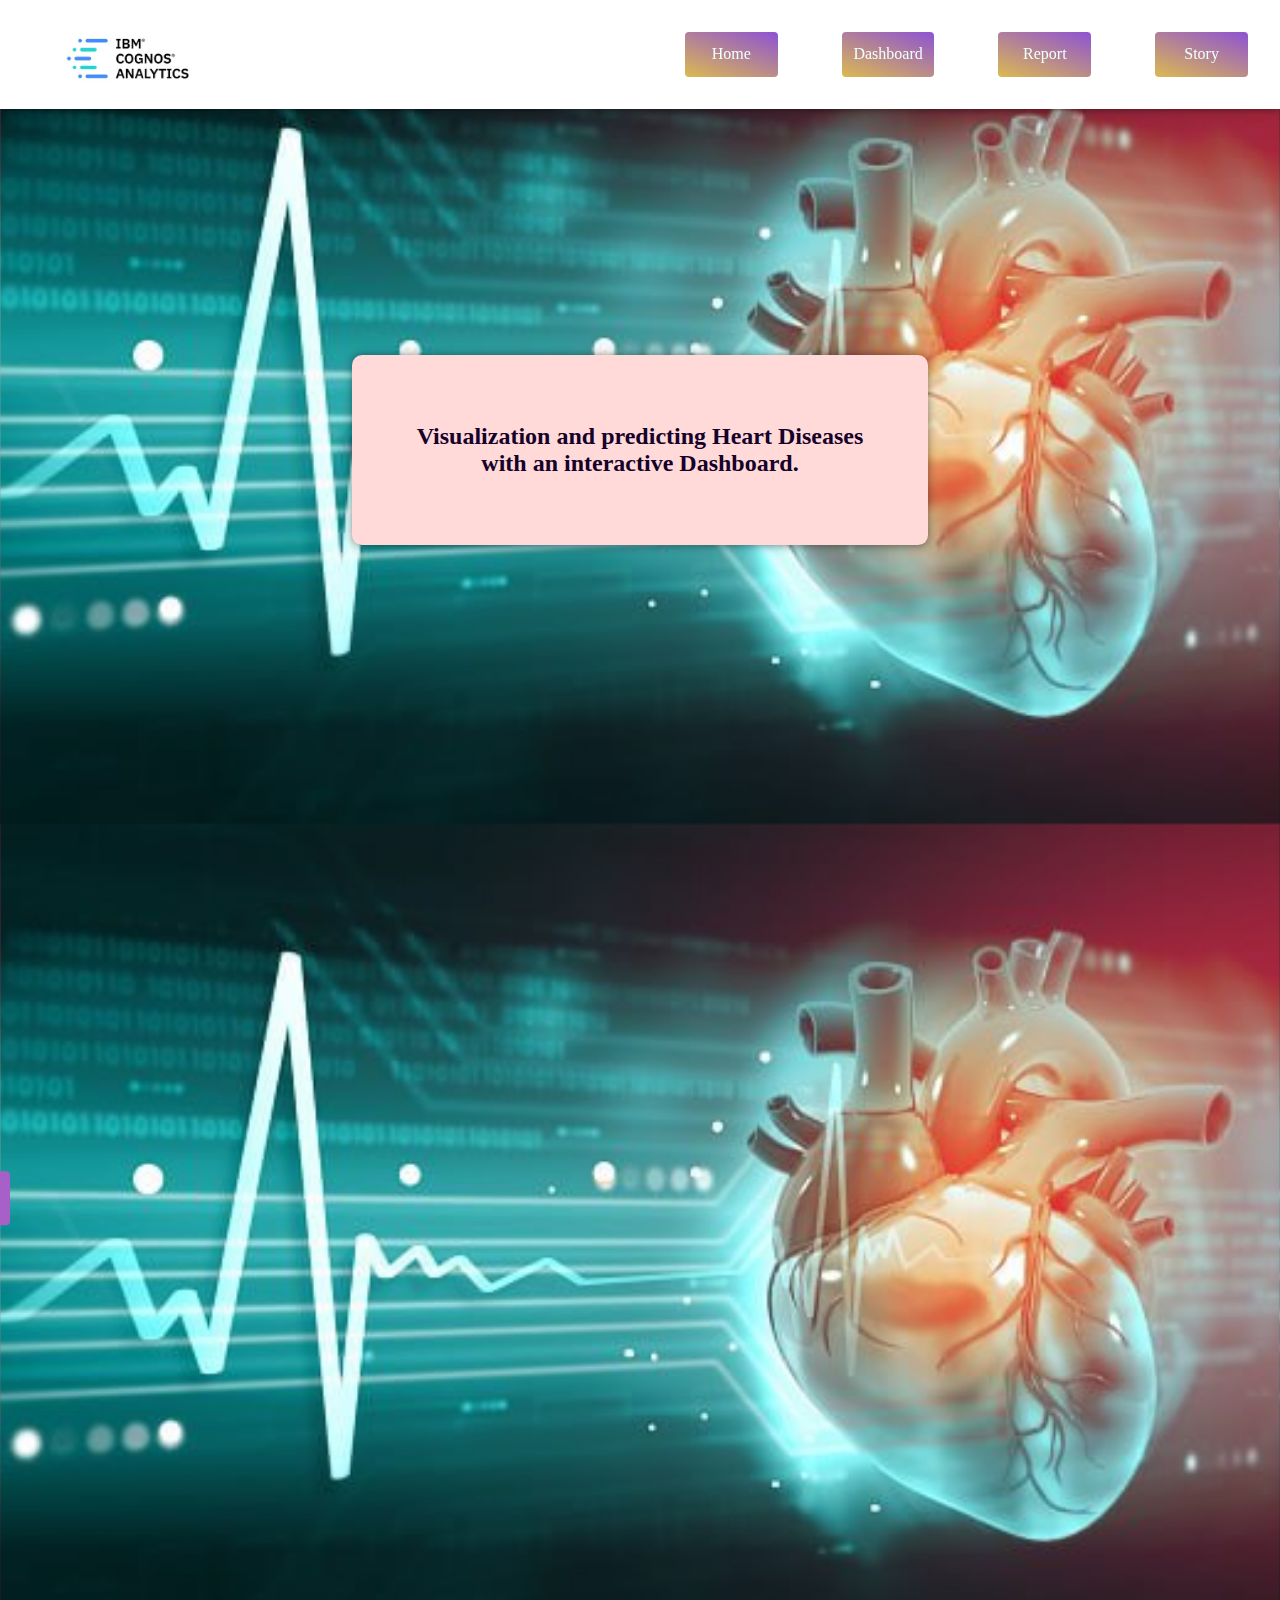
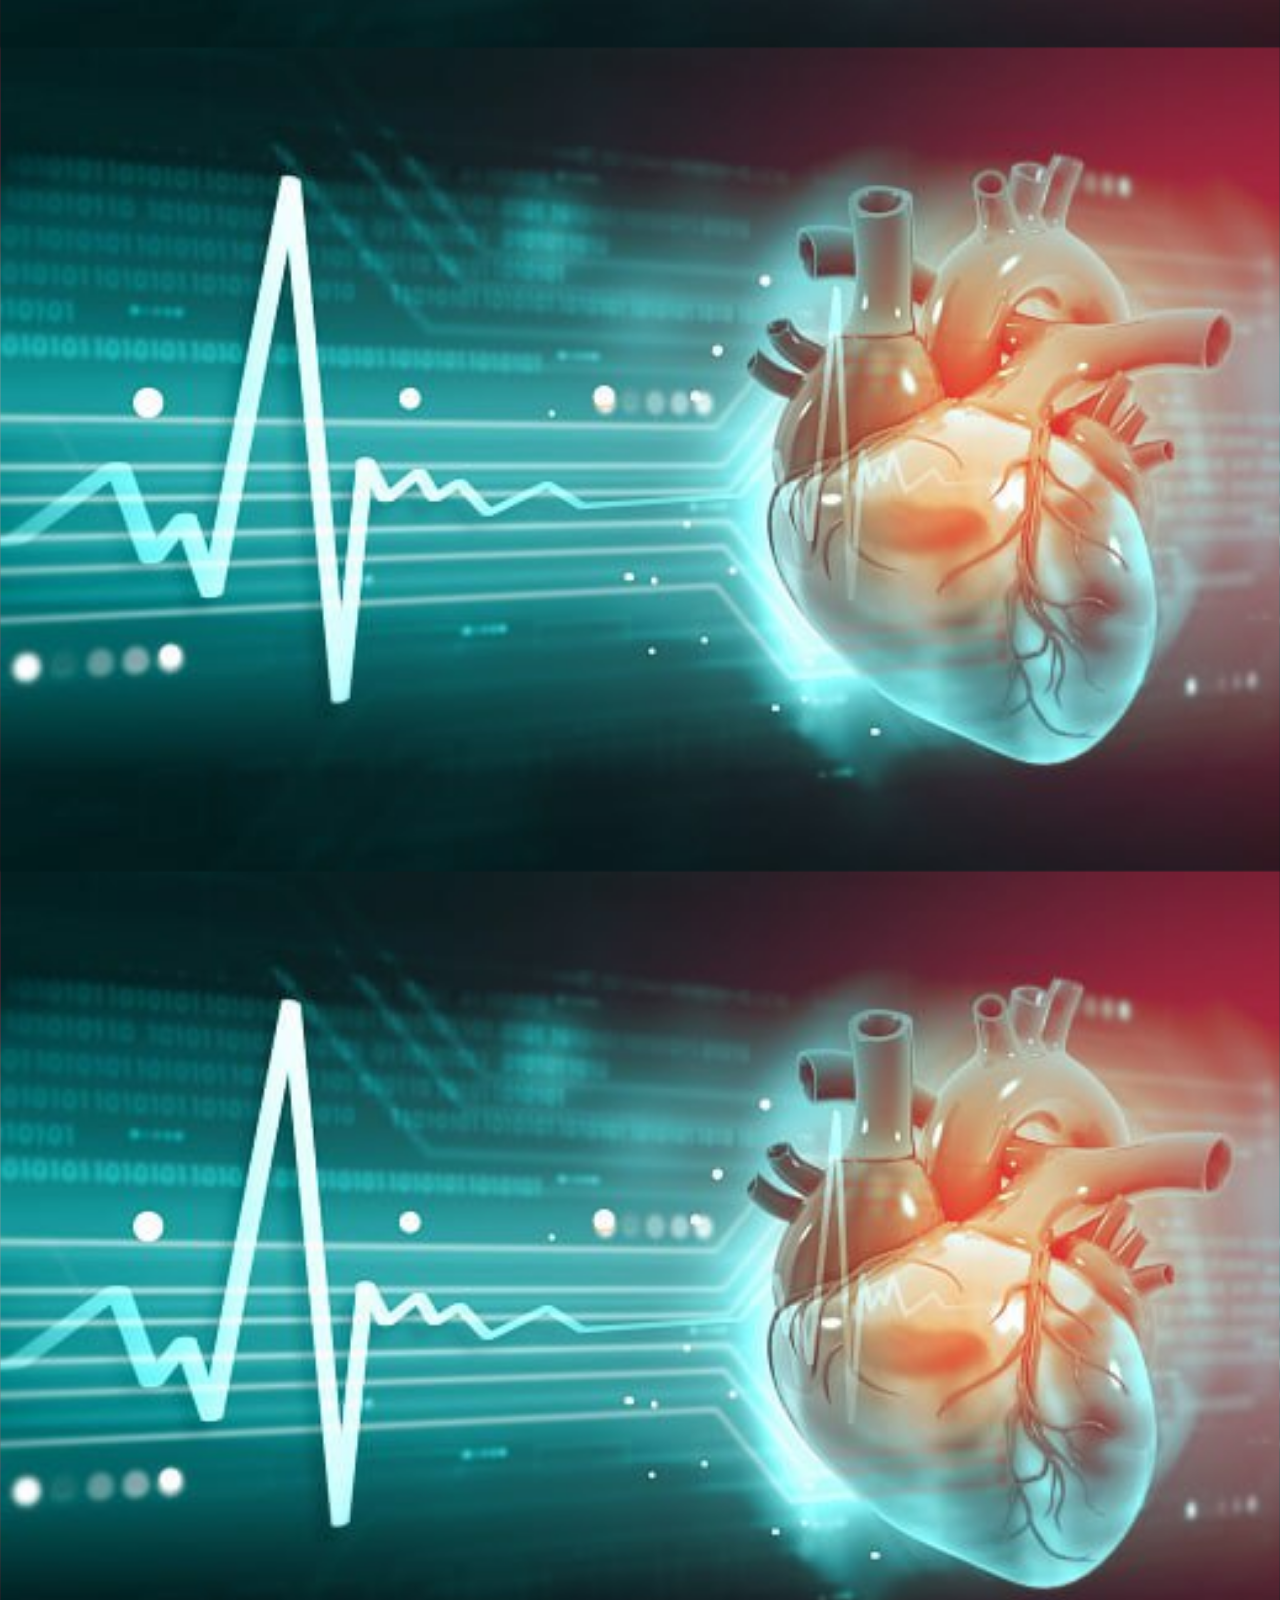
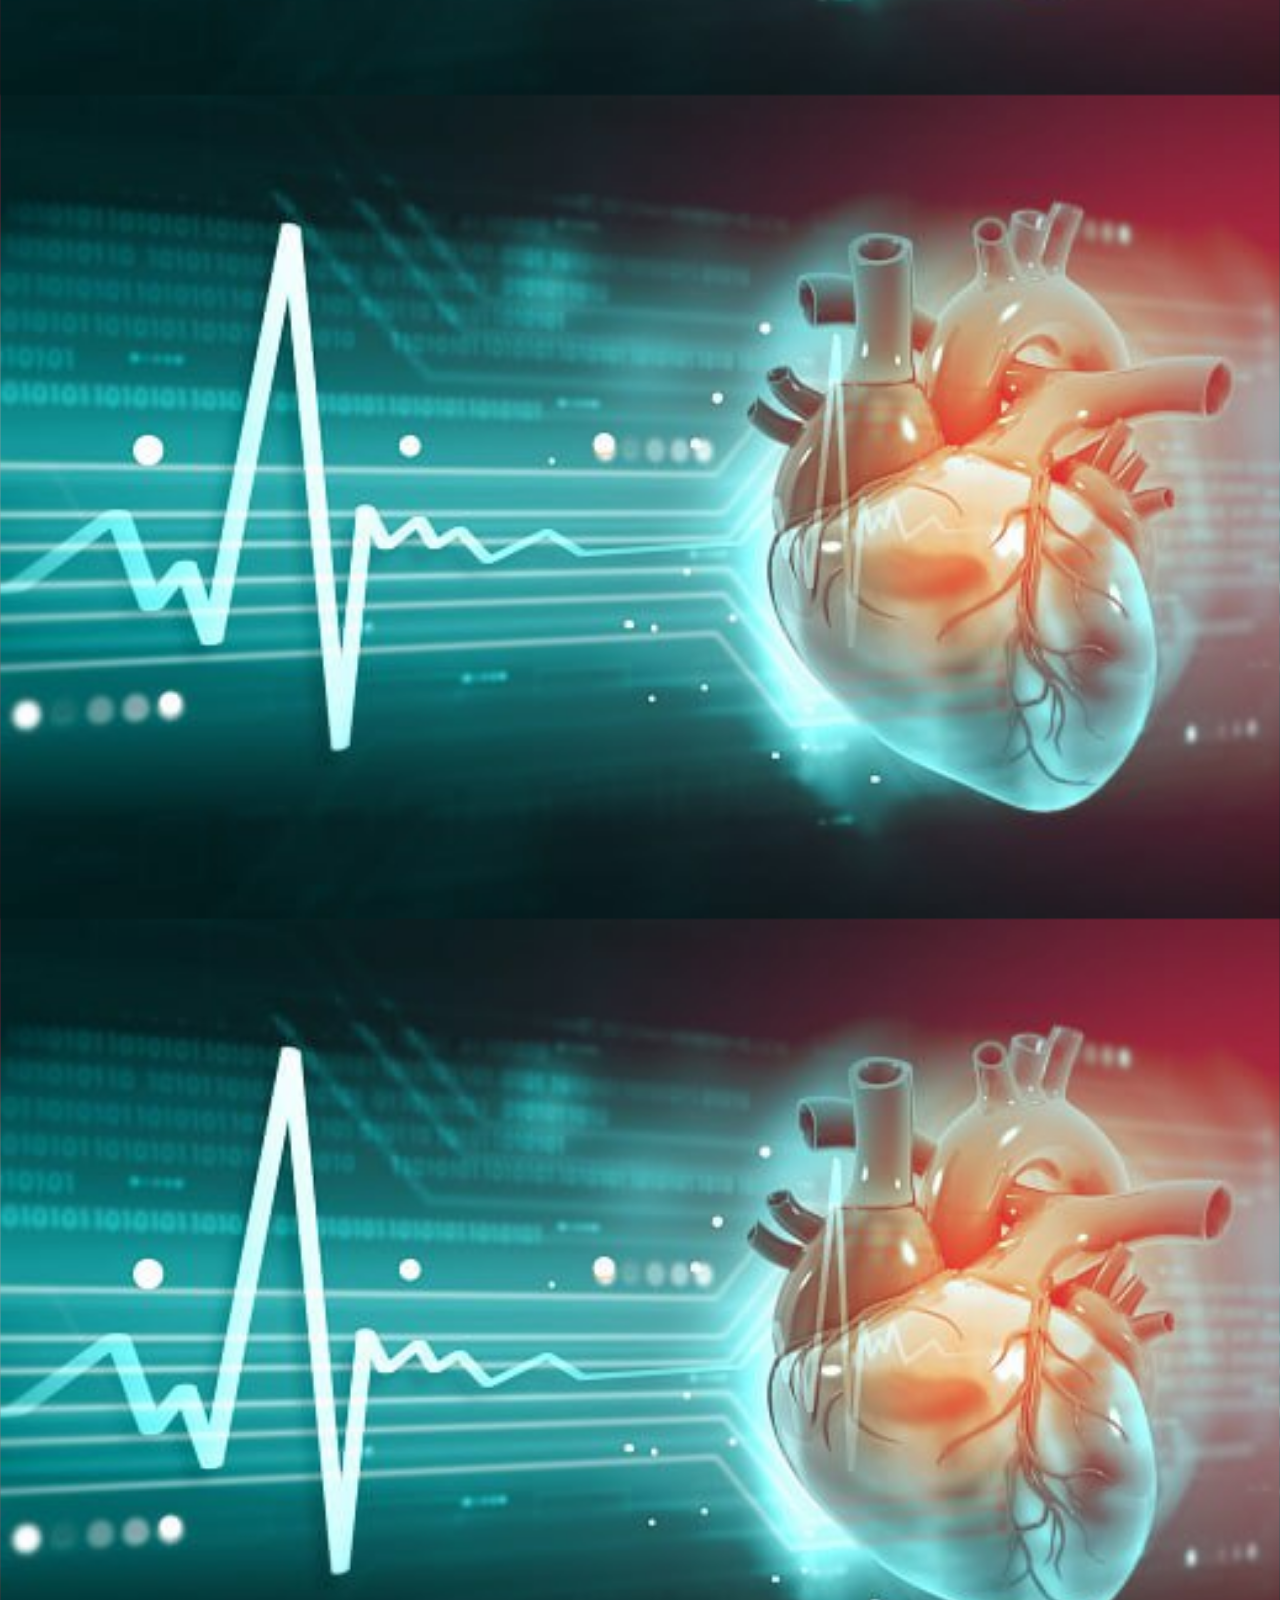
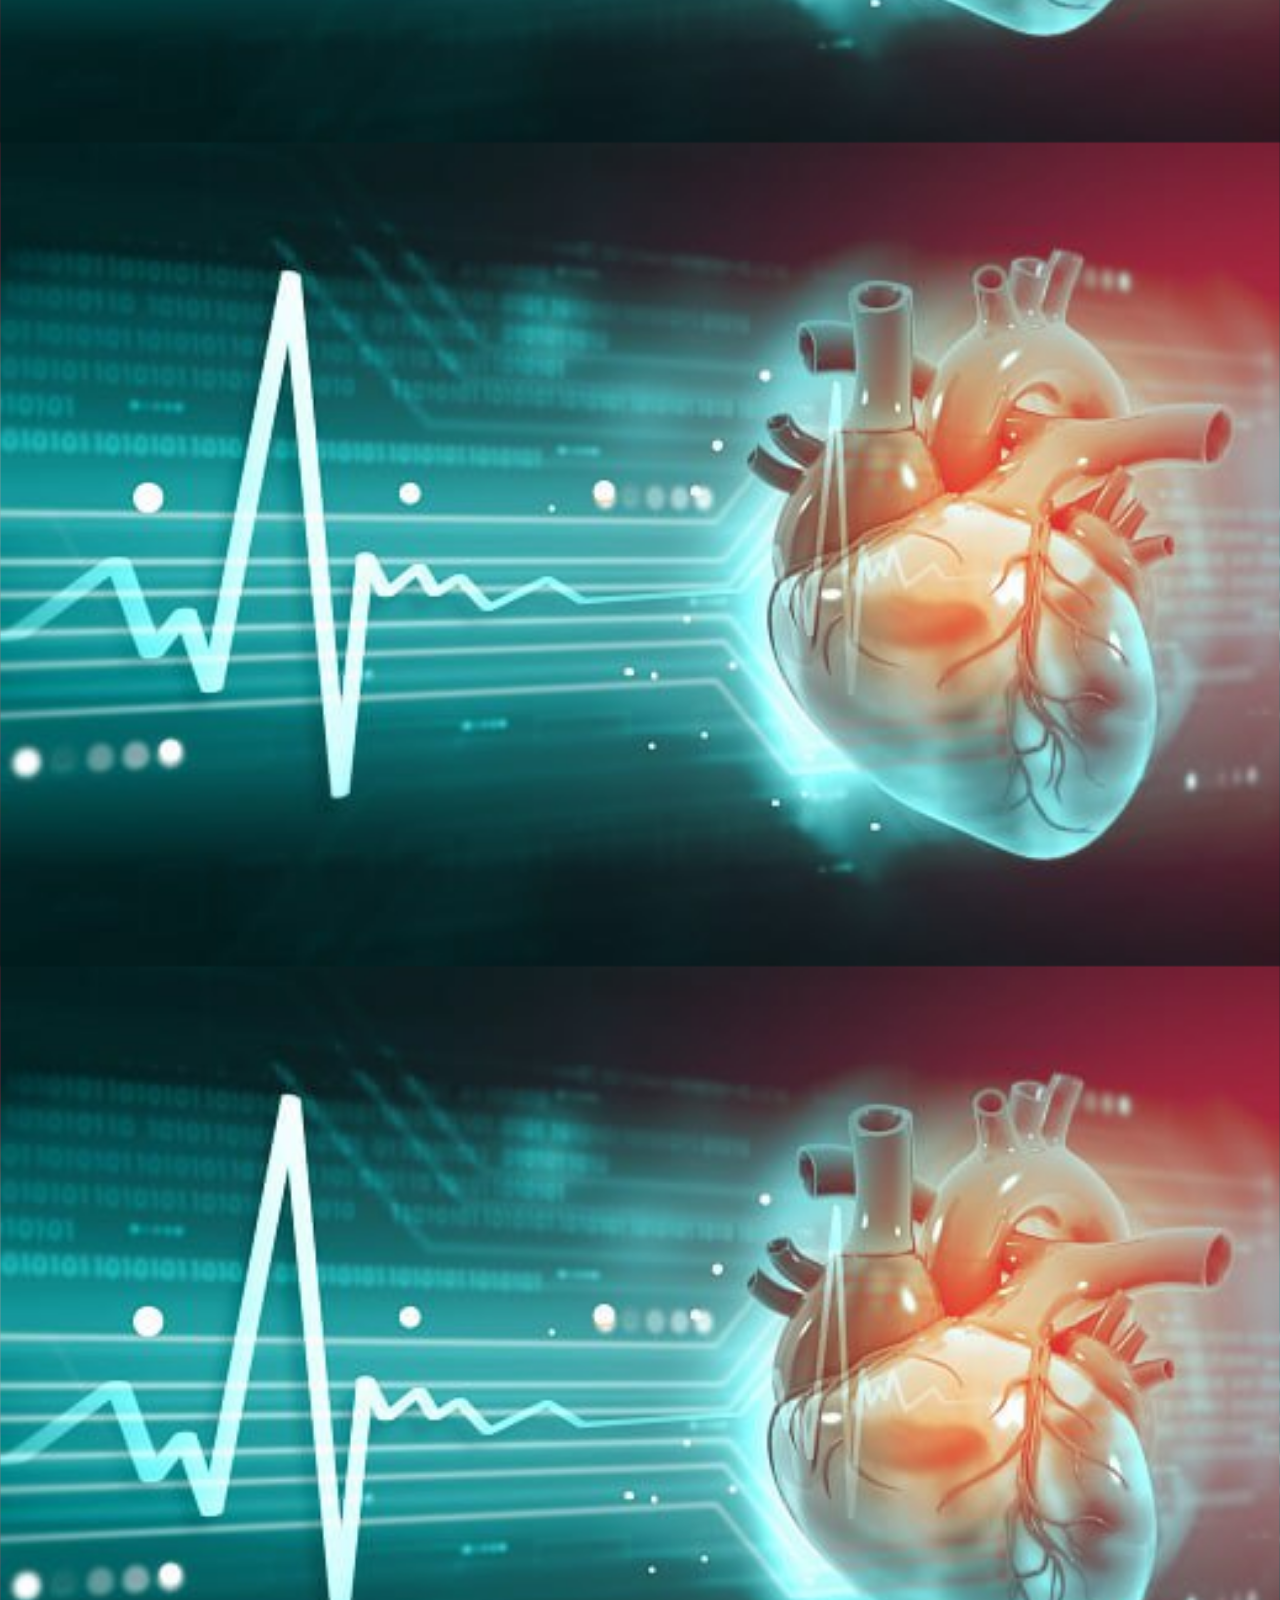
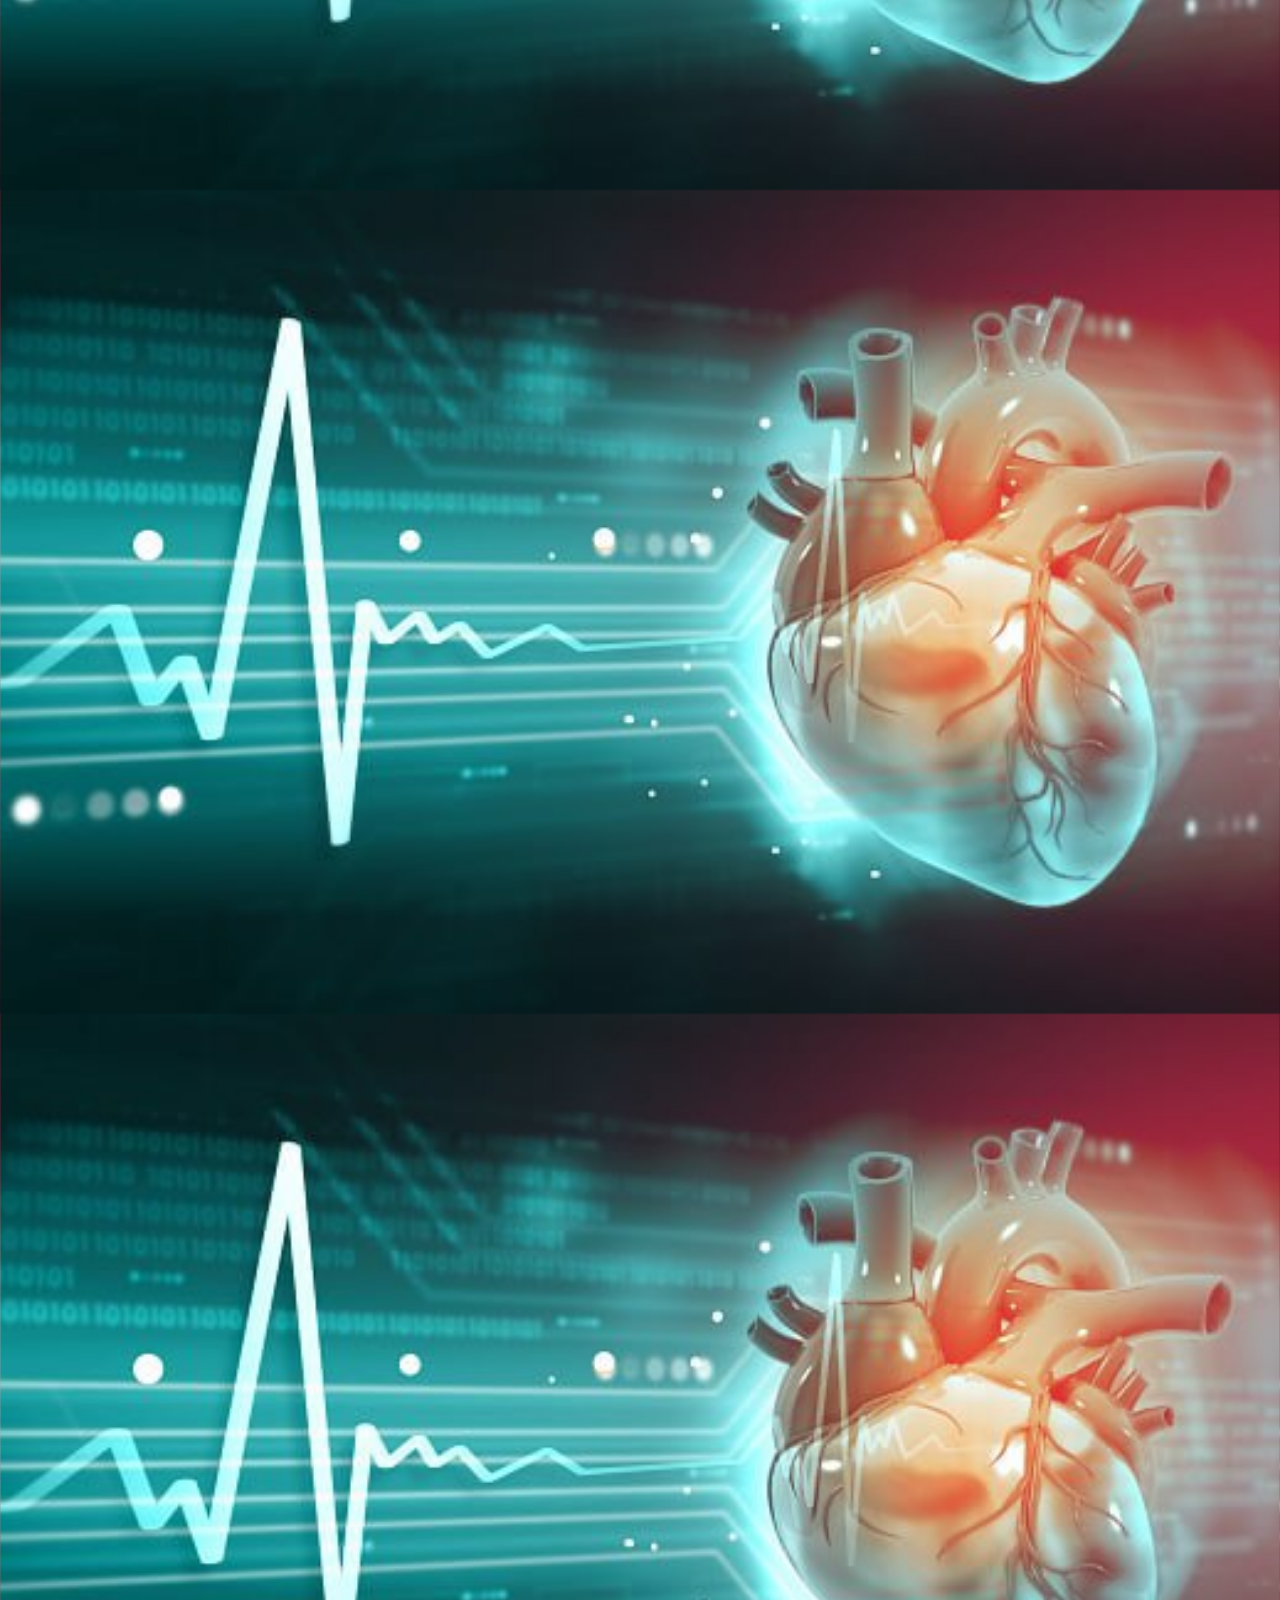
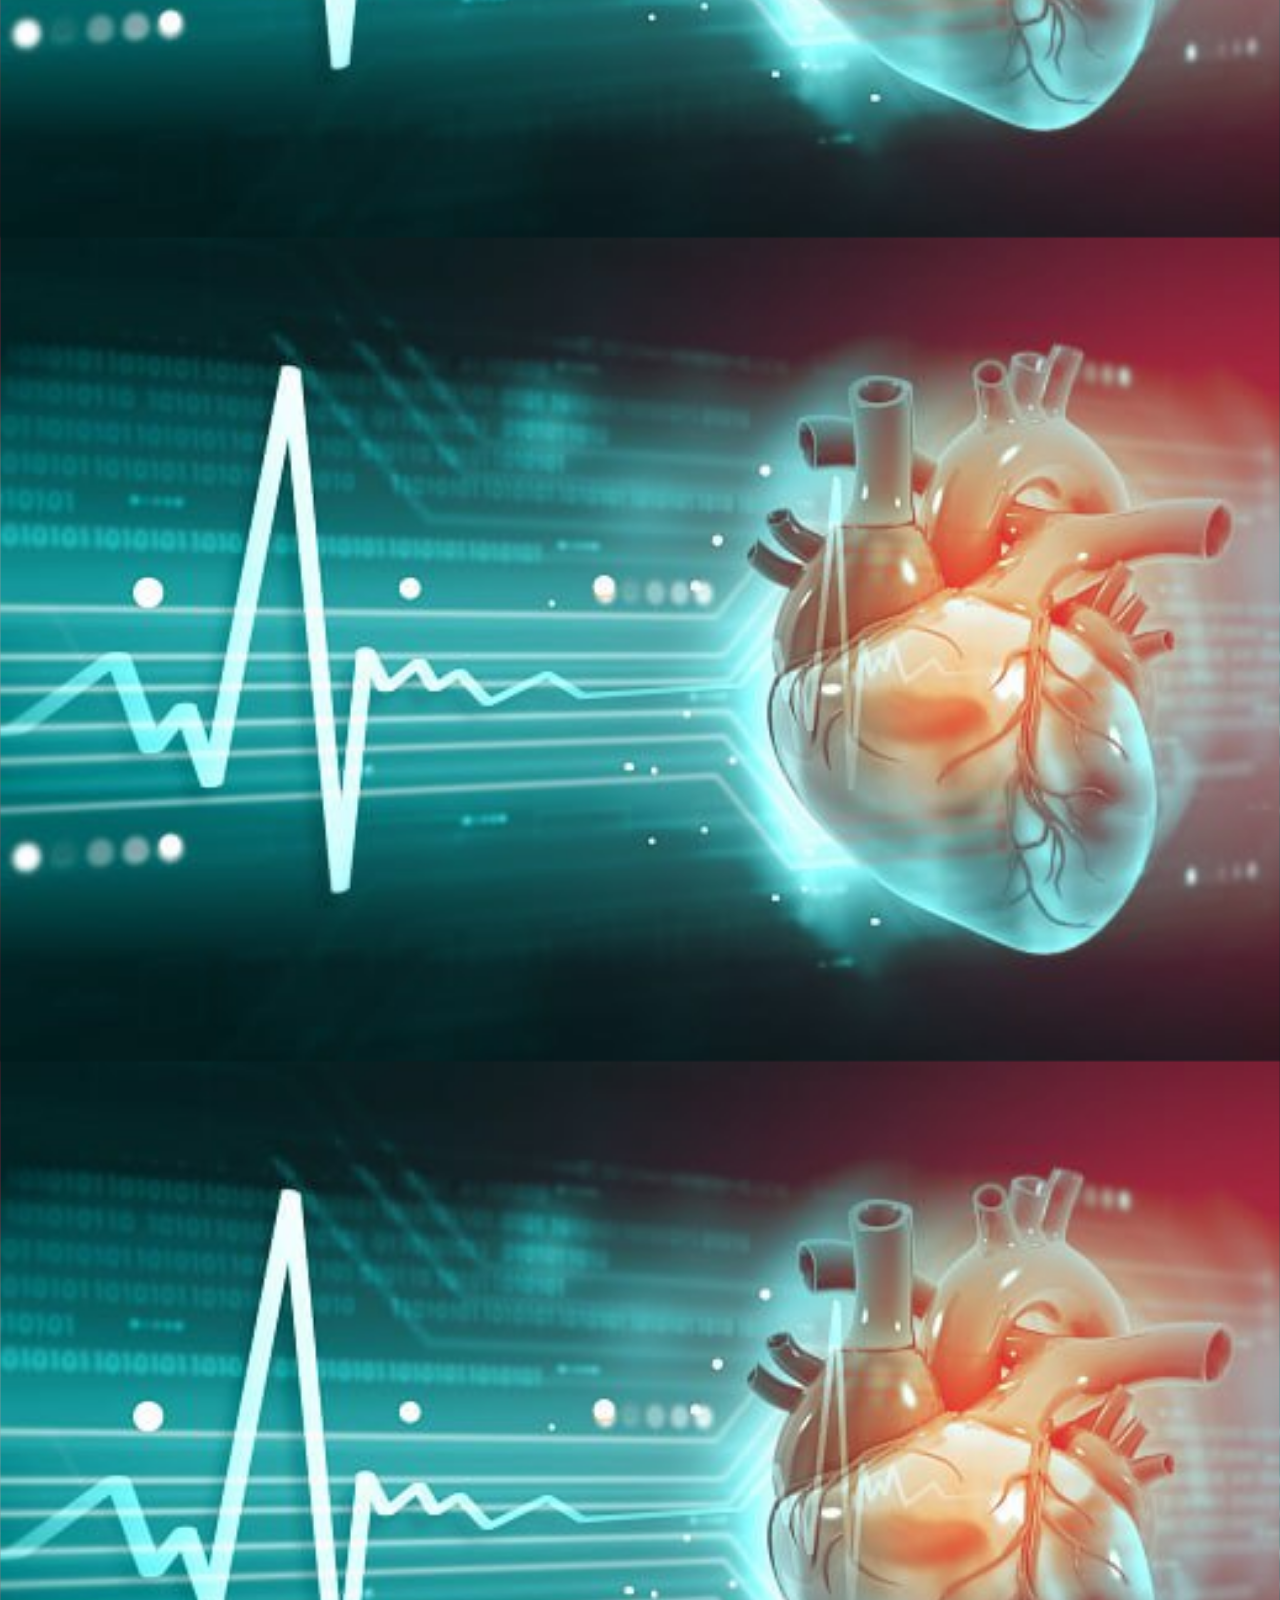
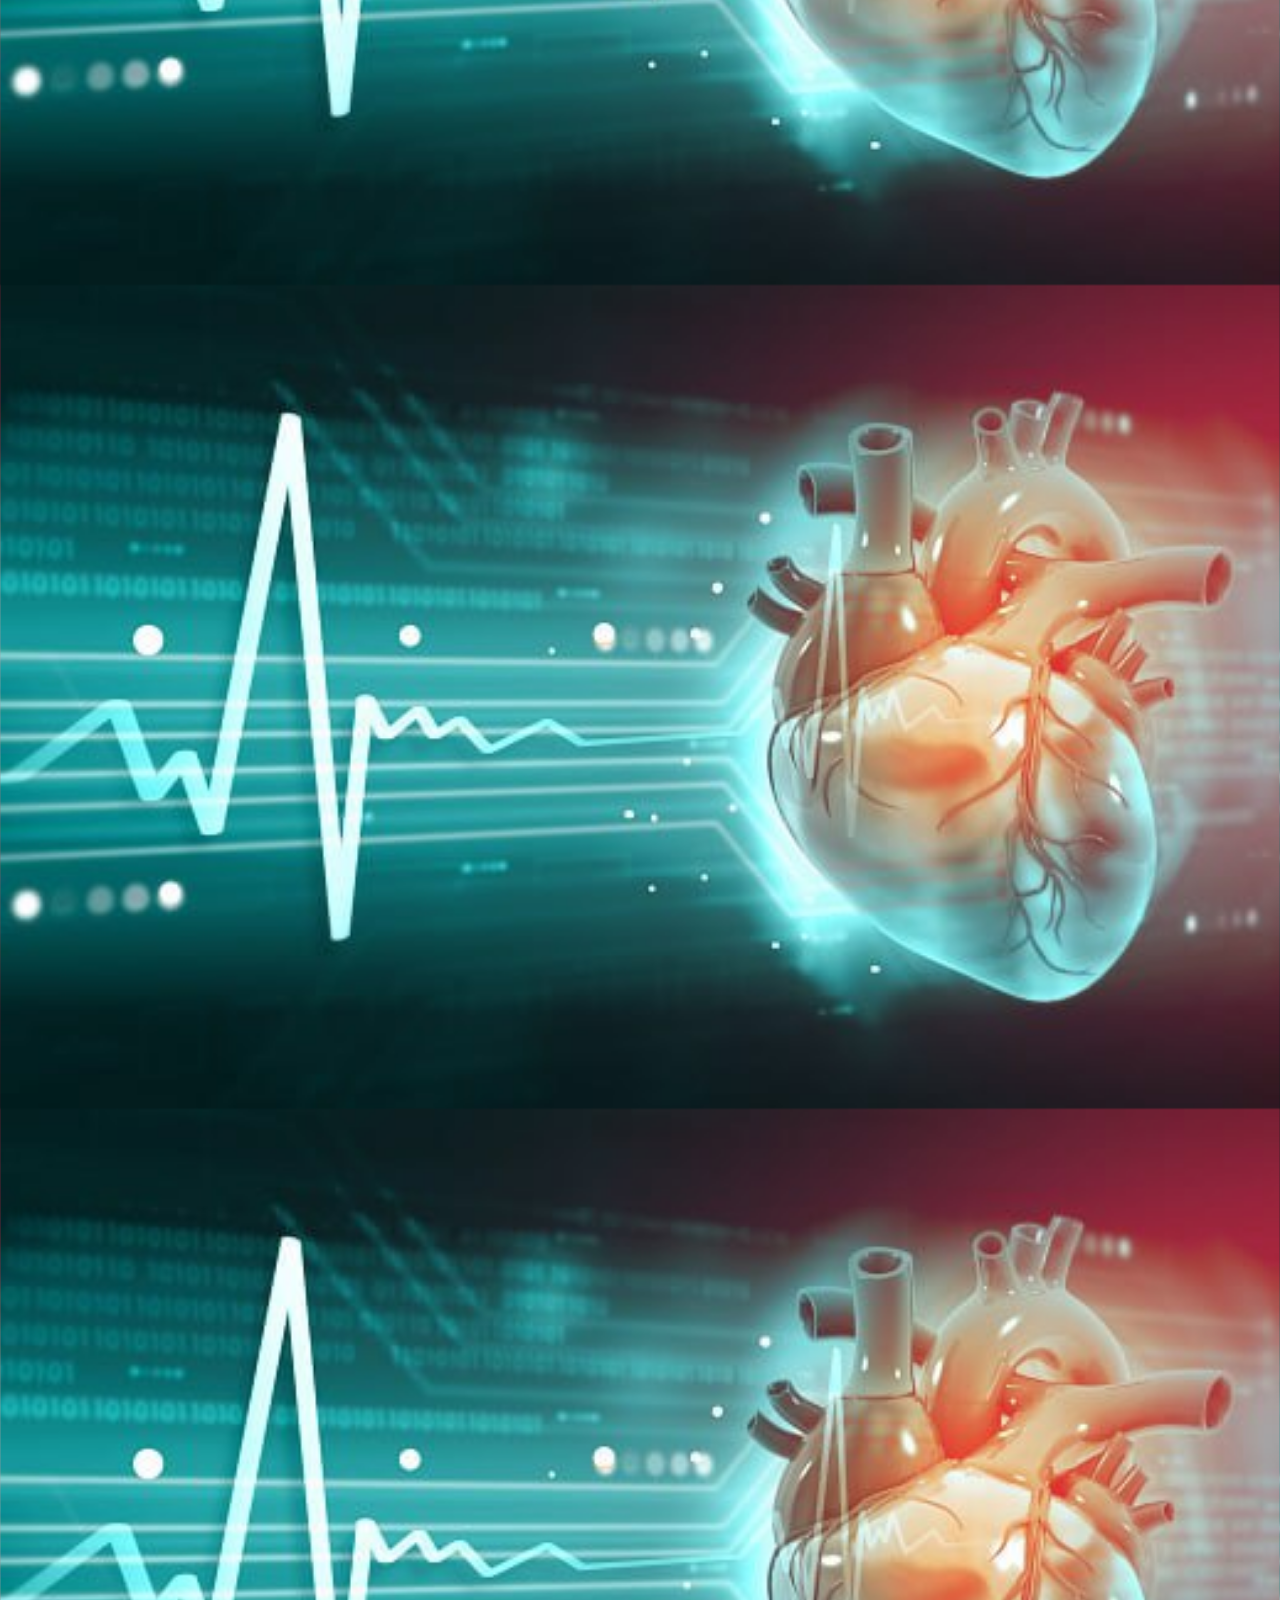
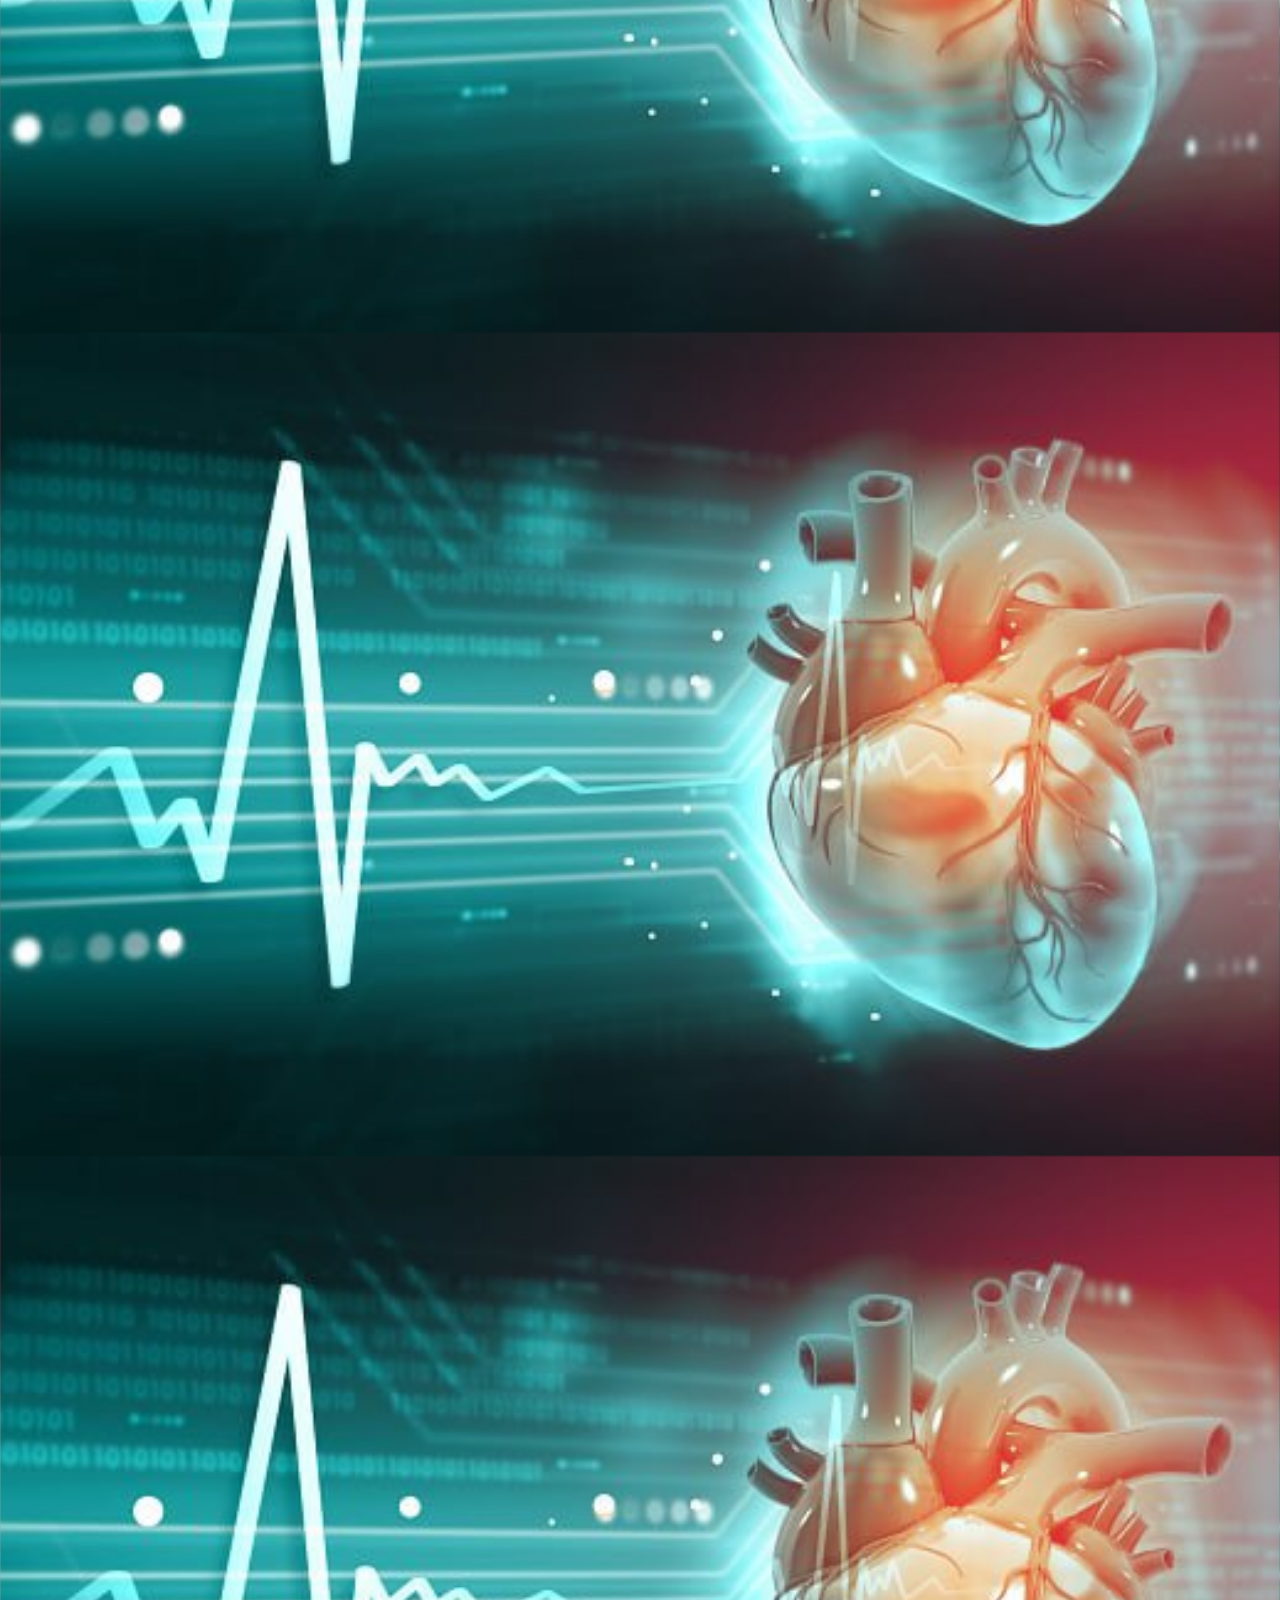
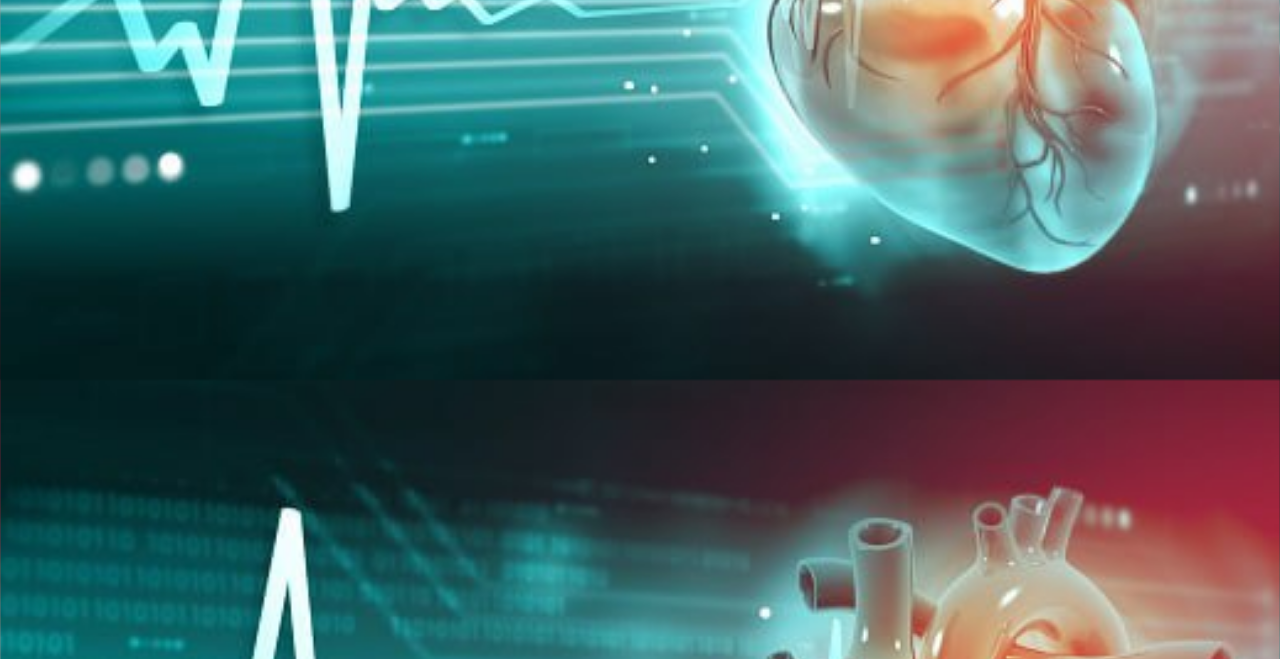
<file: Final Deliverables/Source Code/index.html>
<!DOCTYPE html>
<html lang="en">

<head>
    <meta charset="UTF-8">
    <meta http-equiv="X-UA-Compatible" content="IE=edge">
    <meta name="viewport" content="width=device-width, initial-scale=1.0">
    <title>Heart Disease Predictor</title>
    <link rel="shortcut icon" href="https://images.fineartamerica.com/images/artworkimages/mediumlarge/1/interior-of-human-heart-stocktrek-images.jpg" type="image/x-icon">
    <link rel="stylesheet" href="style.css">
</head>

<body>
    <nav>
        <img src="ibm logo2.jpg" alt="">
        <div>
            <a href="#" class="navBars">Home</a>
            <a class="navBars" id="dashBtn">Dashboard</a>
            <a class="navBars" id="reportBtn">Report</a>
            <a class="navBars" id="storyBtn">Story</a>
        </div>
    </nav>
    <div id="h2">
        <h2>
            <b> Visualization and predicting Heart Diseases</b>
             with an interactive Dashboard.
        </h2>
    </div>
    <div class="dash">
        <h3 class="header">Dashboard</h3>
        <iframe src="https://us1.ca.analytics.ibm.com/bi/?perspective=dashboard&amp;pathRef=.my_folders%2FFinal%2BProject%2BDashboard&amp;closeWindowOnLastView=true&amp;ui_appbar=false&amp;ui_navbar=false&amp;shareMode=embedded&amp;action=view&amp;mode=dashboard&amp;subView=model0000018480a64910_00000002" width="1500" height="1200" frameborder="0" gesture="media" allow="encrypted-media" allowfullscreen=""></iframe>
    <div class="report">
        <h3 class="header">Report</h3>
        <iframe src="https://us1.ca.analytics.ibm.com/bi/?pathRef=.my_folders%2FData%2BModule%2Fstory%2FFinal%2BProject%2BReport&amp;closeWindowOnLastView=true&amp;ui_appbar=false&amp;ui_navbar=false&amp;shareMode=embedded&amp;action=run&amp;format=HTML&amp;prompt=false" width="1500" height="1200" frameborder="0" gesture="media" allow="encrypted-media" allowfullscreen=""></iframe>
    <div class="story">
        <h3 class="header">Story</h3>
        <iframe src="https://us1.ca.analytics.ibm.com/bi/?perspective=story&amp;pathRef=.my_folders%2FFinal%2BProject%2BStory&amp;closeWindowOnLastView=true&amp;ui_appbar=false&amp;ui_navbar=false&amp;shareMode=embedded&amp;action=view&amp;sceneId=model00000184863e65e4_00000001&amp;sceneTime=0" width="1500" height="1200" frameborder="0" gesture="media" allow="encrypted-media" allowfullscreen=""></iframe>
</body>
<script src="app.js"></script>

</html>
</file>
<file: Final Deliverables/Source Code/style.css>
body {
    background: url(image.jpg) repeat;
    -webkit-background-size: cover;
    -moz-background-size: cover;
    -o-background-size: cover;
    background-size: 100%;
}

nav {
    background-color: white;
    top: 0;
    left: 0%;
    margin: 0;
    /* padding: 2rem 0; */
    width: calc(100% - 0%);
    position: fixed;
    transform: translate(0%, 0%);
    box-shadow: rgba(0, 0, 0, 0.54) 0 0 8px 0px;
    display: flex;
    flex-direction: row;
    justify-content: space-evenly;
    /* border-radius: 0 0 4rem 0; */
    z-index: 2;
    justify-content: space-between;

}
nav div{
    display: flex;
    flex-direction: row;
    /* background-color: red; */
}
nav img{
    width: 8rem;
    height: 4rem;
    /* border-radius: 10pc; */
    display: flex;
    justify-content: space-evenly;
    transform: translate(50%,40%);
}
.navBars {
    user-select: none;
    color: azure;
    text-decoration: none;
    width: 5rem;
    height: 2rem;
    border-radius: 4px;
    border: none;
    padding: 0.4rem;
    text-align: center;
    display: flex;
    flex-direction:column;
    justify-content: space-evenly;
    background:linear-gradient(200deg,rgb(142, 82, 212),rgb(220, 185, 81));
    margin: 2rem;
}
.navBars:hover{
    cursor: pointer;
}
#h2{
    top: 50%;
    left: 50%;
    position: absolute;
    transform: translate(-50%,-50%);
    color: rgb(21, 1, 41);
    background-color: rgb(255, 218, 216);
    padding: 3rem;
    border-radius:10px ;
    text-align: center;
    box-shadow: rgba(0, 0, 0, 0.449) 0px 0px 8px 0px;
    z-index: 1;
   
    
}
#h2>h2{
    /* background-color: red; */
    width: 30rem;
}
.header{
    background-color: rgb(168, 96, 201);
    display: flex;
    text-align: center;
    /* justify-content: space-evenly; */
    flex-direction: row;
    color: rgb(245, 240, 240);
    width: fit-content;
    padding: 1rem;
    border-radius: 4px;
}
.dash,.report,.story{
    top: 200%;
    left: 50%;
    position: absolute;
    transform: translate(-50%,-50%);

}
#dashboard{
    width:calc(100% 100%);
}
.report{
    top: 400%;
}
.story{
    top: 550%;
}
</file>
